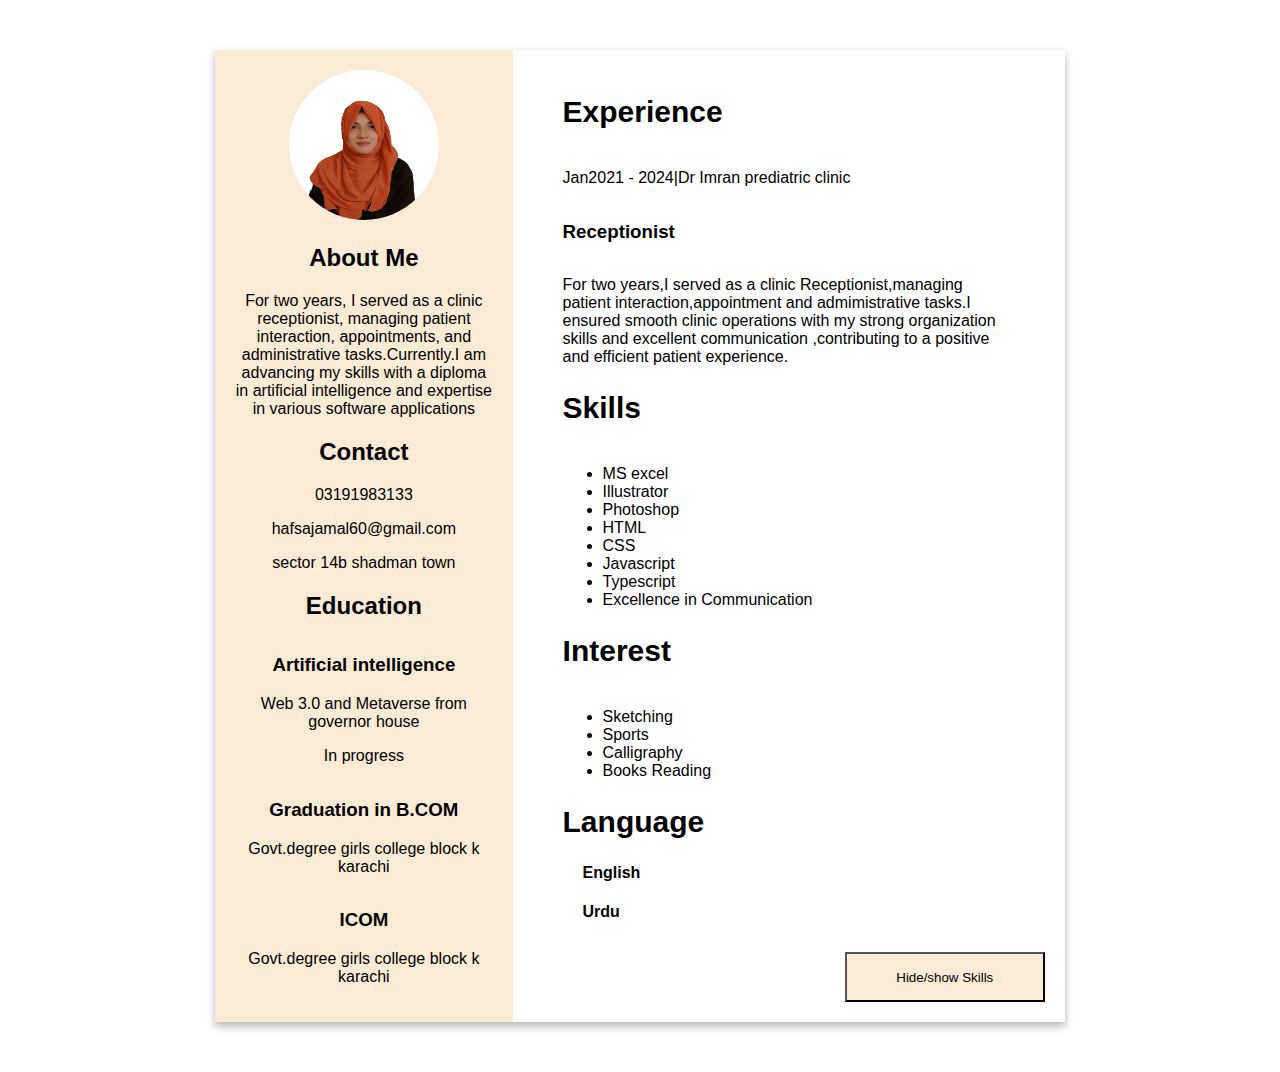
<file: hackathon 1/index.html>
<!DOCTYPE html>
<html lang="en">
<head>
    <meta charset="UTF-8">
    <meta name="viewport" content="width=device-width, initial-scale=1.0">
    <title>Resume Builder</title>
    <link rel="stylesheet" href="style.css">
</head>
<body>
    <div class="container">
        <div class="leftside">
            <img src="./image/profile picture.jpg" alt="Profile picture of hafsajamal">
         <section id="objective">
            <h2>About Me </h2>
            <p>For two years, I served as a clinic receptionist, managing patient interaction, appointments, and administrative tasks.Currently.I am advancing my skills with a diploma in artificial intelligence and expertise in various software applications</p>
         </section>
         <section id="contact" >
            <h2 >Contact</h2>
            <p>03191983133</p>
            <p>hafsajamal60@gmail.com</p>
            <p>sector 14b shadman town</p>
         </section>
         <section id="education">
            <h2 >Education</h2>
            <h3>Artificial intelligence</h3>
            <p>Web 3.0 and Metaverse from governor house</p>
            <p>In progress</p>
            <h3>Graduation in B.COM</h3>
            <p>Govt.degree girls college block k karachi</p>
            <h3>ICOM</h3>
            <p>Govt.degree girls college block k karachi</p>
         </section>
        </div>
        <div class="rightside">
            <section id="Experiance">
                <h2 style="font-size: 30px; margin-left: 30px;">Experience</h2>
                <p>Jan2021 - 2024|Dr Imran prediatric clinic</p>
                <h3>Receptionist</h3>
                <p>For two years,I served as a clinic Receptionist,managing patient interaction,appointment and admimistrative tasks.I ensured smooth clinic operations with my strong organization skills and excellent communication ,contributing to a positive and efficient patient experience.</p>
            </section>
            <section id="Skills">
                <h2 style="font-size: 30px; margin-left: 30px;">Skills</h2>
                <ul>
                    <li>MS excel</li>
                    <li>Illustrator</li>
                    <li>Photoshop</li>
                    <li>HTML</li>
                    <li>CSS</li>
                    <li>Javascript</li>
                    <li>Typescript</li>
                    <li>Excellence in Communication</li>
                </ul>
            </section>
            <section id="Interest">
                <h2 style="font-size: 30px; margin-left:30px ;">Interest</h2>
                <ul>
                    <li>Sketching</li>
                    <li>Sports</li>
                    <li>Calligraphy</li>
                    <li>Books Reading</li>
                
                </ul>
            </section>
            <section id="language">
                <h2 style="font-size: 30px; margin-left:30px ;">Language</h2>
                <h4 style="margin-left: 50px;">English</h4>
                <h4 style="margin-left: 50px;">Urdu</h4>
             </section>
    <button id="btn">
      Hide/show Skills
    </button>
  </div>
        </div>
    </div>
    <script src="app.js"></script>
</body>
</html>
</file>
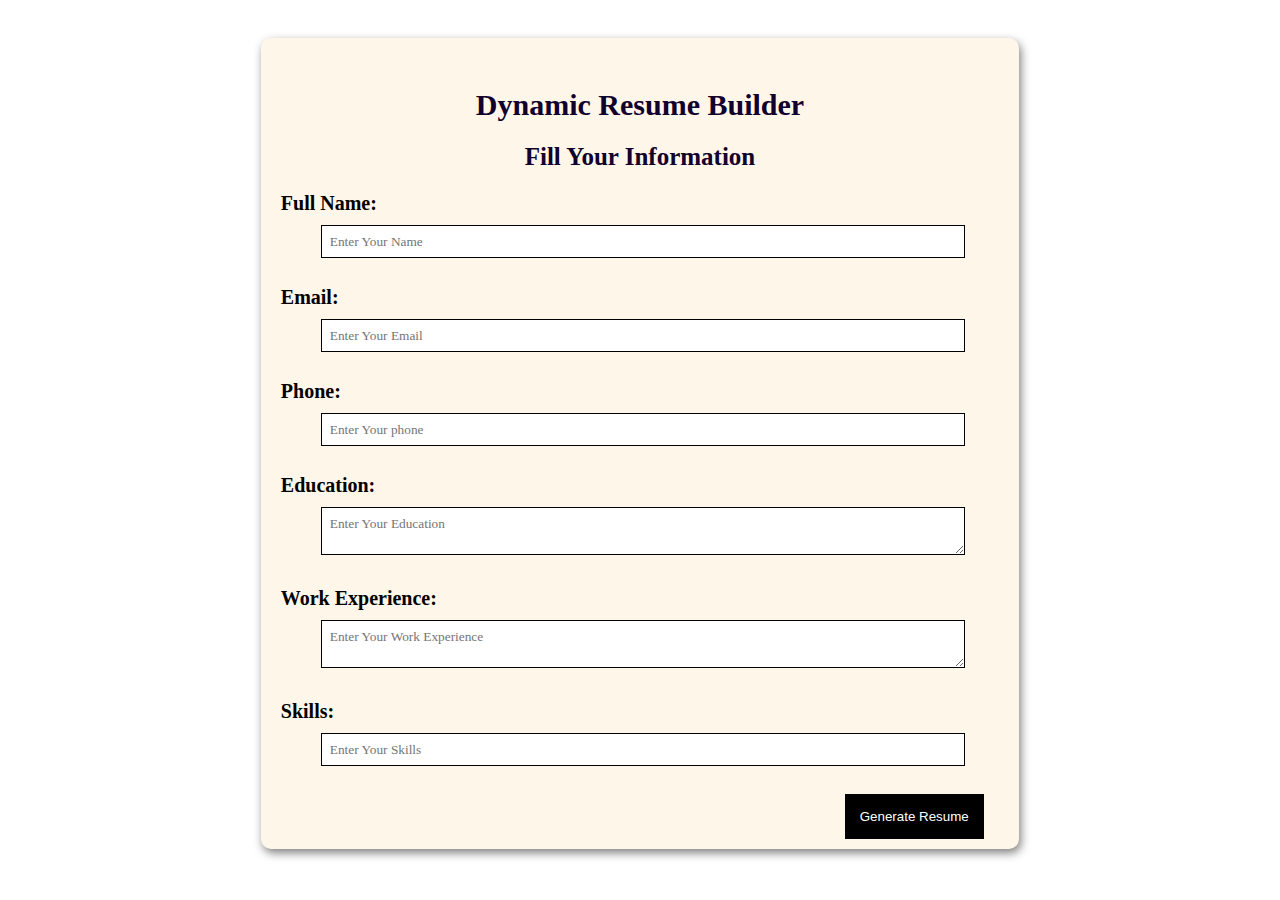
<file: Milestone2/index.html>
<!DOCTYPE html>
<html lang="en">
  <head>
    <meta charset="UTF-8" />
    <meta name="viewport" content="width=device-width, initial-scale=1.0" />
    <title>Dynamic Resume Builder</title>
    <link rel="stylesheet" href="style.css" />
  </head>
  <body>
    <div id="form-body">
      <div class="form-2nd-body">
        <h1 style="padding-top: 30px; font-size: 30px">
          Dynamic Resume Builder
        </h1>
        <h2>Fill Your Information</h2>
        <form id="resume-form">
          <label for="name">Full Name:</label><br />
          <input
            type="text"
            id="name"
            name="name"
            placeholder="Enter Your Name"
            required
          /><br /><br />

          <label for="email">Email:</label><br />
          <input
            type="email"
            id="email"
            name="email"
            placeholder="Enter Your Email"
            required
          /><br /><br />

          <label for="phone">Phone:</label><br />
          <input
            type="tel"
            id="phone"
            name="phone"
            placeholder="Enter Your phone"
            required
          /><br /><br />

          <label for="education">Education:</label><br />
          <textarea
            id="education"
            name="education"
            placeholder="Enter Your Education"
            required
          ></textarea
          ><br /><br />

          <label for="experience">Work Experience:</label><br />
          <textarea
            id="experience"
            name="experience"
            placeholder="Enter Your Work Experience"
            required
          ></textarea
          ><br /><br />

          <label for="skills">Skills:</label><br />
          <input
            type="text"
            id="skills"
            name="skills"
            placeholder="Enter Your Skills"
            required
          /><br /><br />

          <button id="btn" type="submit">Generate Resume</button>
        </form>

        <div id="resume-output" style="display: none">
          <h2 style="padding-top: 30px; padding-bottom: 20px; font-size: 30px">
            Resume
          </h2>
          <h3>Personal Information</h3>
          <p>
            <strong>Name:</strong>
            <span id="output-name"></span>
          </p>
          <p>
            <strong>Email:</strong>
            <span id="output-email"></span>
          </p>
          <p>
            <strong>Phone:</strong>
            <span id="output-phone"></span>
          </p>
          <h3>Education</h3>
          <p>
            <span id="output-education"></span>
          </p>
          <h3>Experience</h3>
          <p>
            <span id="output-experience"></span>
          </p>
          <h3>Skills</h3>
          <p>
            <span id="output-skills"></span>
          </p>
        </div>
      </div>
    </div>
    <script src="main.js"></script>
  </body>
</html>
</file>
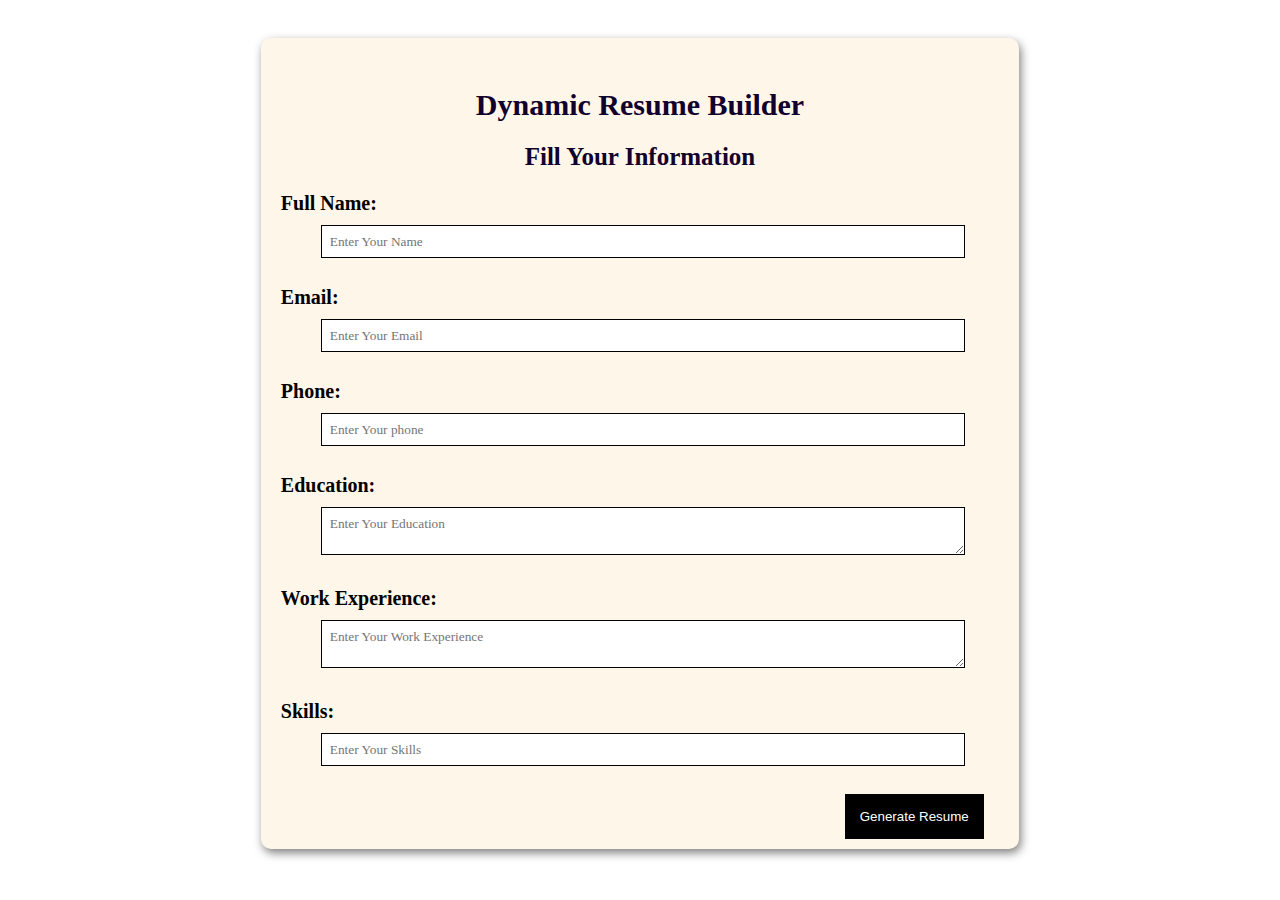
<file: MIlestone4/index.html>
<!DOCTYPE html>
<html lang="en">
  <head>
    <meta charset="UTF-8" />
    <meta name="viewport" content="width=device-width, initial-scale=1.0" />
    <title>Dynamic Resume Builder</title>
    <link rel="stylesheet" href="style.css" />
  </head>
  <body>
    <div id="form-body">
      <div class="form-2nd-body">
        <h1 style="padding-top: 30px; font-size: 30px">
          Dynamic Resume Builder
        </h1>
        <h2>Fill Your Information</h2>
        <form id="resume-form">
          <label for="name">Full Name:</label><br />
          <input
            type="text"
            id="name"
            name="name"
            placeholder="Enter Your Name"
            required
          /><br /><br />

          <label for="email">Email:</label><br />
          <input
            type="email"
            id="email"
            name="email"
            placeholder="Enter Your Email"
            required
          /><br /><br />

          <label for="phone">Phone:</label><br />
          <input
            type="tel"
            id="phone"
            name="phone"
            placeholder="Enter Your phone"
            required
          /><br /><br />

          <label for="education">Education:</label><br />
          <textarea
            id="education"
            name="education"
            placeholder="Enter Your Education"
            required
          ></textarea
          ><br /><br />

          <label for="experience">Work Experience:</label><br />
          <textarea
            id="experience"
            name="experience"
            placeholder="Enter Your Work Experience"
            required
          ></textarea
          ><br /><br />

          <label for="skills">Skills:</label><br />
          <input
            type="text"
            id="skills"
            name="skills"
            placeholder="Enter Your Skills"
            required
          /><br /><br />

          <button id="btn" type="submit">Generate Resume</button>
        </form>

        <div id="resume-output" style="display: none">
          <h2 style="padding-top: 30px; padding-bottom: 20px; font-size: 30px">
            Resume
          </h2>
          <h3>Personal Information</h3>
          <p>
            <strong>Name:</strong>
            <span contenteditable="true" id="output-name"></span>
          </p>
          <p>
            <strong>Email:</strong>
            <span contenteditable="true" id="output-email"></span>
          </p>
          <p>
            <strong>Phone:</strong>
            <span contenteditable="true" id="output-phone"></span>
          </p>
          <h3>Education</h3>
          <p>
            <span contenteditable="true" id="output-education"></span>
          </p>
          <h3>Experience</h3>
          <p>
            <span contenteditable="true" id="output-experience"></span>
          </p>
          <h3>Skills</h3>
          <p>
            <span contenteditable="true" id="output-skills"></span>
          </p>
        </div>
      </div>
    </div>
    <script src="main.js"></script>
  </body>
</html>
</file>
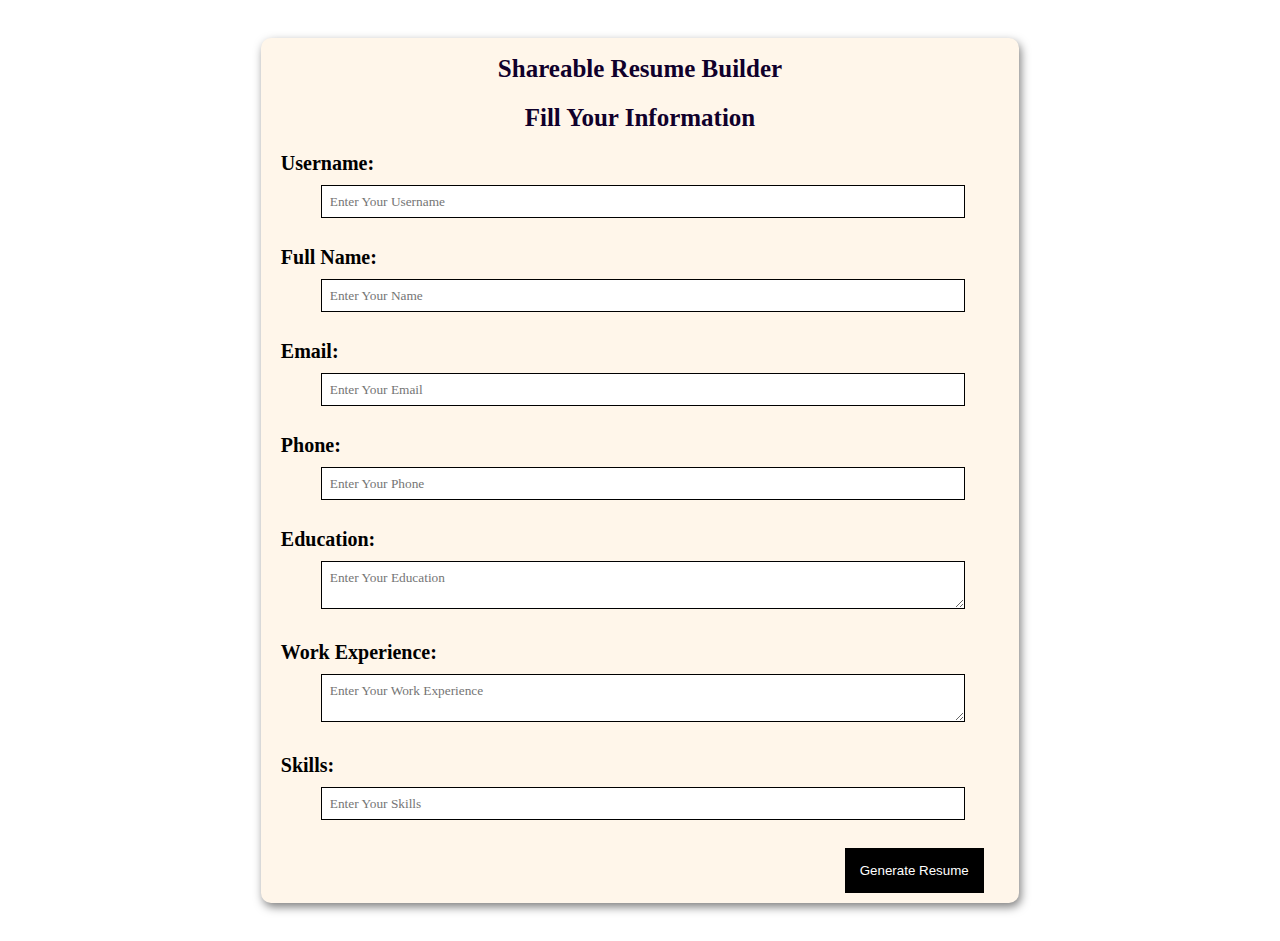
<file: Milestone5/index.html>
<!DOCTYPE html>
<html lang="en">
  <head>
    <meta charset="UTF-8" />
    <meta name="viewport" content="width=device-width, initial-scale=1.0" />
    <title>Shareable Resume Builder</title>
    <link rel="stylesheet" href="style.css" />
  </head>
  <body>
    <div id="form-body">
      <div class="form-2nd-body">
        <h1>Shareable Resume Builder</h1>
        <h2>Fill Your Information</h2>
        <form id="resume-form">
          <label for="username">Username:</label><br />
          <input
            type="text"
            id="username"
            name="username"
            placeholder="Enter Your Username"
            required
          /><br /><br />

          <label for="name">Full Name:</label><br />
          <input
            type="text"
            id="name"
            name="name"
            placeholder="Enter Your Name"
            required
          /><br /><br />

          <label for="email">Email:</label><br />
          <input
            type="email"
            id="email"
            name="email"
            placeholder="Enter Your Email"
            required
          /><br /><br />

          <label for="phone">Phone:</label><br />
          <input
            type="tel"
            id="phone"
            name="phone"
            placeholder="Enter Your Phone"
            required
          /><br /><br />

          <label for="education">Education:</label><br />
          <textarea
            id="education"
            name="education"
            placeholder="Enter Your Education"
            required
          ></textarea
          ><br /><br />

          <label for="experience">Work Experience:</label><br />
          <textarea
            id="experience"
            name="experience"
            placeholder="Enter Your Work Experience"
            required
          ></textarea
          ><br /><br />

          <label for="skills">Skills:</label><br />
          <input
            type="text"
            id="skills"
            name="skills"
            placeholder="Enter Your Skills"
            required
          /><br /><br />

          <button id="btn" type="submit">Generate Resume</button>
        </form>

        <div id="resume-output" style="display: none">
          <h2>Resume</h2>
          <h3>Personal Information</h3>
          <p><strong>Name:</strong> <span id="output-name"></span></p>
          <p><strong>Email:</strong> <span id="output-email"></span></p>
          <p><strong>Phone:</strong> <span id="output-phone"></span></p>
          <h3>Education</h3>
          <p><span id="output-education"></span></p>
          <h3>Experience</h3>
          <p><span id="output-experience"></span></p>
          <h3>Skills</h3>
          <p><span id="output-skills"></span></p>
        </div>

        <div id="share-url-container" style="display: none">
          <h2 style="padding-bottom: 30px">Shareable Resume Link</h2>
          <p id="share-url">
            Here Is Your Unique Link You can Share It With Others:
          </p>
          <a
            href="#"
            id="link"
            target="_blank"
            style="text-decoration: none"
          ></a
          ><br />
          <button id="pdf-btn">Download as PDF</button>
        </div>
      </div>
    </div>
    <script src="main.js"></script>
  </body>
</html>
</file>
<file: hackathon 1/style.css>
body {
  font-family: "Arial", sans-serif;
  background-color: white;
  margin: 0;
  padding: 50px;
}

.container {
  display: flex;
  background-color: white;
  width: 72%;
  margin: 0 auto;
  box-shadow: 0 4px 8px rgba(0, 0, 0, 0.3);
  flex-wrap: wrap;
}

.leftside {
  background-color: antiquewhite;
  color: black;
  padding: 20px;
  width: 35%;
  text-align: center;
  box-sizing: border-box;
}

.rightside {
  padding: 20px;
  width: 65%;
  box-sizing: border-box;
}

#Experiance p,
h3 {
  padding-top: 15px;
  margin-left: 30px;
  margin-right: 30px;
}

#Skills ul,
#Interest ul {
  padding-top: 15px;
  margin-left: 30px;
}

img {
  width: 150px;
  height: 150px;
  border-radius: 50%;
  background-size: cover;
}

#btn {
  height: 50px;
  text-align: center;
  width: 200px;
  cursor: pointer;
  background-color: antiquewhite;
  margin-top: 10px;
  float: inline-end;
}

#btn:hover {
  background-color: rgb(252, 246, 237);
  box-shadow: 0 8px 8px rgba(0, 0, 0, 0.2);
}

@media screen and (max-width: 480px) {
  body {
    padding: 20px;
  }

  img {
    width: 60px;
    height: 60px;
  }

  #btn {
    font-size: 12px;
  }
}
</file>
<file: Milestone2/style.css>
#form-body {
    background:white;
      display: flex;
      justify-content: center;
      align-items: center;     
    }
    
  
  h1,
  h2 {
    color: #10002b;
    text-align: center;
font-family: 'Times New Roman', Times, serif;
    font-size: 25px;
  }
  .form-2nd-body {
   background-color: rgb(255, 246, 234);
    box-shadow: 2px 4px 10px rgba(0, 0, 0, 0.5);
    width: 60%;
    margin: 30px auto;
    border-radius: 10px;
  }
  label {
    padding-left: 20px;
    font-size: 20px;
    font-weight: 600;
  }
  textarea,
  input[type="text"],
  input[type="email"],
  input[type="tel"] {
    width: 85%;
    padding: 8px;
    margin: 10px 60px;
    align-items: center;
    border: 1.5px solid black;
    box-sizing: border-box;  
  }
  
  #btn {
    padding: 15px;
    background-color: black;
    color: #ffffff;
    border: none;
    margin-bottom: 10px;
    margin-left: 77%;
    cursor: pointer;

  }
  #btn:hover {
    background-color:white;
    color: black;
    box-shadow: 5px 5px 10px gray;

  }
  
  #resume-output strong {
    line-height: 30px;
    font-weight: 600;
    font-size: 20px;
    padding-left: 20px;
  }
  #resume-output span {
    line-height: 30px;
    font-size: 20px;
    padding-left: 20px;
  }
  h3 {
    line-height: 30px;
    padding-left: 20px;
    font-size: 25px;
  }
  textarea::placeholder{
      font-family: serif;
  }
  input::placeholder{
      font-family: serif;
  }
</file>
<file: MIlestone4/style.css>
#form-body {
    background:white;
      display: flex;
      justify-content: center;
      align-items: center;     
    }
    
  
  h1,
  h2 {
    color: #10002b;
    text-align: center;
font-family: 'Times New Roman', Times, serif;
    font-size: 25px;
  }
  .form-2nd-body {
   background-color: rgb(255, 246, 234);
    box-shadow: 2px 4px 10px rgba(0, 0, 0, 0.5);
    width: 60%;
    margin: 30px auto;
    border-radius: 10px;
  }
  label {
    padding-left: 20px;
    font-size: 20px;
    font-weight: 600;
  }
  textarea,
  input[type="text"],
  input[type="email"],
  input[type="tel"] {
    width: 85%;
    padding: 8px;
    margin: 10px 60px;
    align-items: center;
    border: 1.5px solid black;
    box-sizing: border-box;  
  }
  
  #btn {
    padding: 15px;
    background-color: black;
    color: #ffffff;
    border: none;
    margin-bottom: 10px;
    margin-left: 77%;
    cursor: pointer;

  }
  #btn:hover {
    background-color:white;
    color: black;
    box-shadow: 5px 5px 10px gray;

  }
  
  #resume-output strong {
    line-height: 30px;
    font-weight: 600;
    font-size: 20px;
    padding-left: 20px;
  }
  #resume-output span {
    line-height: 30px;
    font-size: 20px;
    padding-left: 20px;
  }
  h3 {
    line-height: 30px;
    padding-left: 20px;
    font-size: 25px;
  }
  textarea::placeholder{
      font-family: serif;
  }
  input::placeholder{
      font-family: serif;
  }
</file>
<file: Milestone5/style.css>
#form-body {
  background: white;
  display: flex;
  justify-content: center;
  align-items: center;
}
h1,
h2 {
  color: #10002b;
  text-align: center;
  font-family: "Times New Roman", Times, serif;
  font-size: 25px;
}
.form-2nd-body {
  background-color: rgb(255, 246, 234);
  box-shadow: 2px 4px 10px rgba(0, 0, 0, 0.5);
  width: 60%;
  margin: 30px auto;
  border-radius: 10px;
}
label {
  padding-left: 20px;
  font-size: 20px;
  font-weight: 600;
}
textarea,
input[type="text"],
input[type="email"],
input[type="tel"] {
  width: 85%;
  padding: 8px;
  margin: 10px 60px;
  align-items: center;
  border: 1.5px solid black;
  box-sizing: border-box;
}

#btn {
  padding: 15px;
  background-color: black;
  color: #ffffff;
  border: none;
  margin-bottom: 10px;
  margin-left: 77%;
  cursor: pointer;
}
#btn:hover {
  background-color: white;
  color: black;
  box-shadow: 5px 5px 10px gray;
}

#resume-output strong {
  line-height: 30px;
  font-weight: 600;
  font-size: 20px;
  padding-left: 20px;
}
#resume-output span {
  line-height: 30px;
  font-size: 20px;
  padding-left: 20px;
}
h3 {
  line-height: 30px;
  padding-left: 20px;
  font-size: 25px;
}
textarea::placeholder {
  font-family: serif;
}
input::placeholder {
  font-family: serif;
}

#share-url-container p,
a {
  padding-left: 20px;
  font-size: 20px;
  color: black;
}

#pdf-btn {
  padding: 15px;
  background-color: black;
  color: #ffffff;
  border: none;
  margin-bottom: 10px;
  margin-left: 77%;
  cursor: pointer;
}
#pdf-btn:hover {
  background-color: white;
  color: black;
  box-shadow: 5px 5px 10px gray;
}
#link {
  color: black;
  text-decoration: none;
  position: relative;
}
#link::after {
  text-decoration: underline;
  content: "";
  position: absolute;
  width: 100%;
  height: 2px;
  bottom: 0;
  left: 0;
  background-color: rgb(0, 0, 0);
  transform: scaleX(0);
  transform-origin: bottom right;
  transition: transform 0.3s ease-out;
}
#link:hover::after {
  transform: scaleX(1);
  transform-origin: bottom left;
}
</file>
